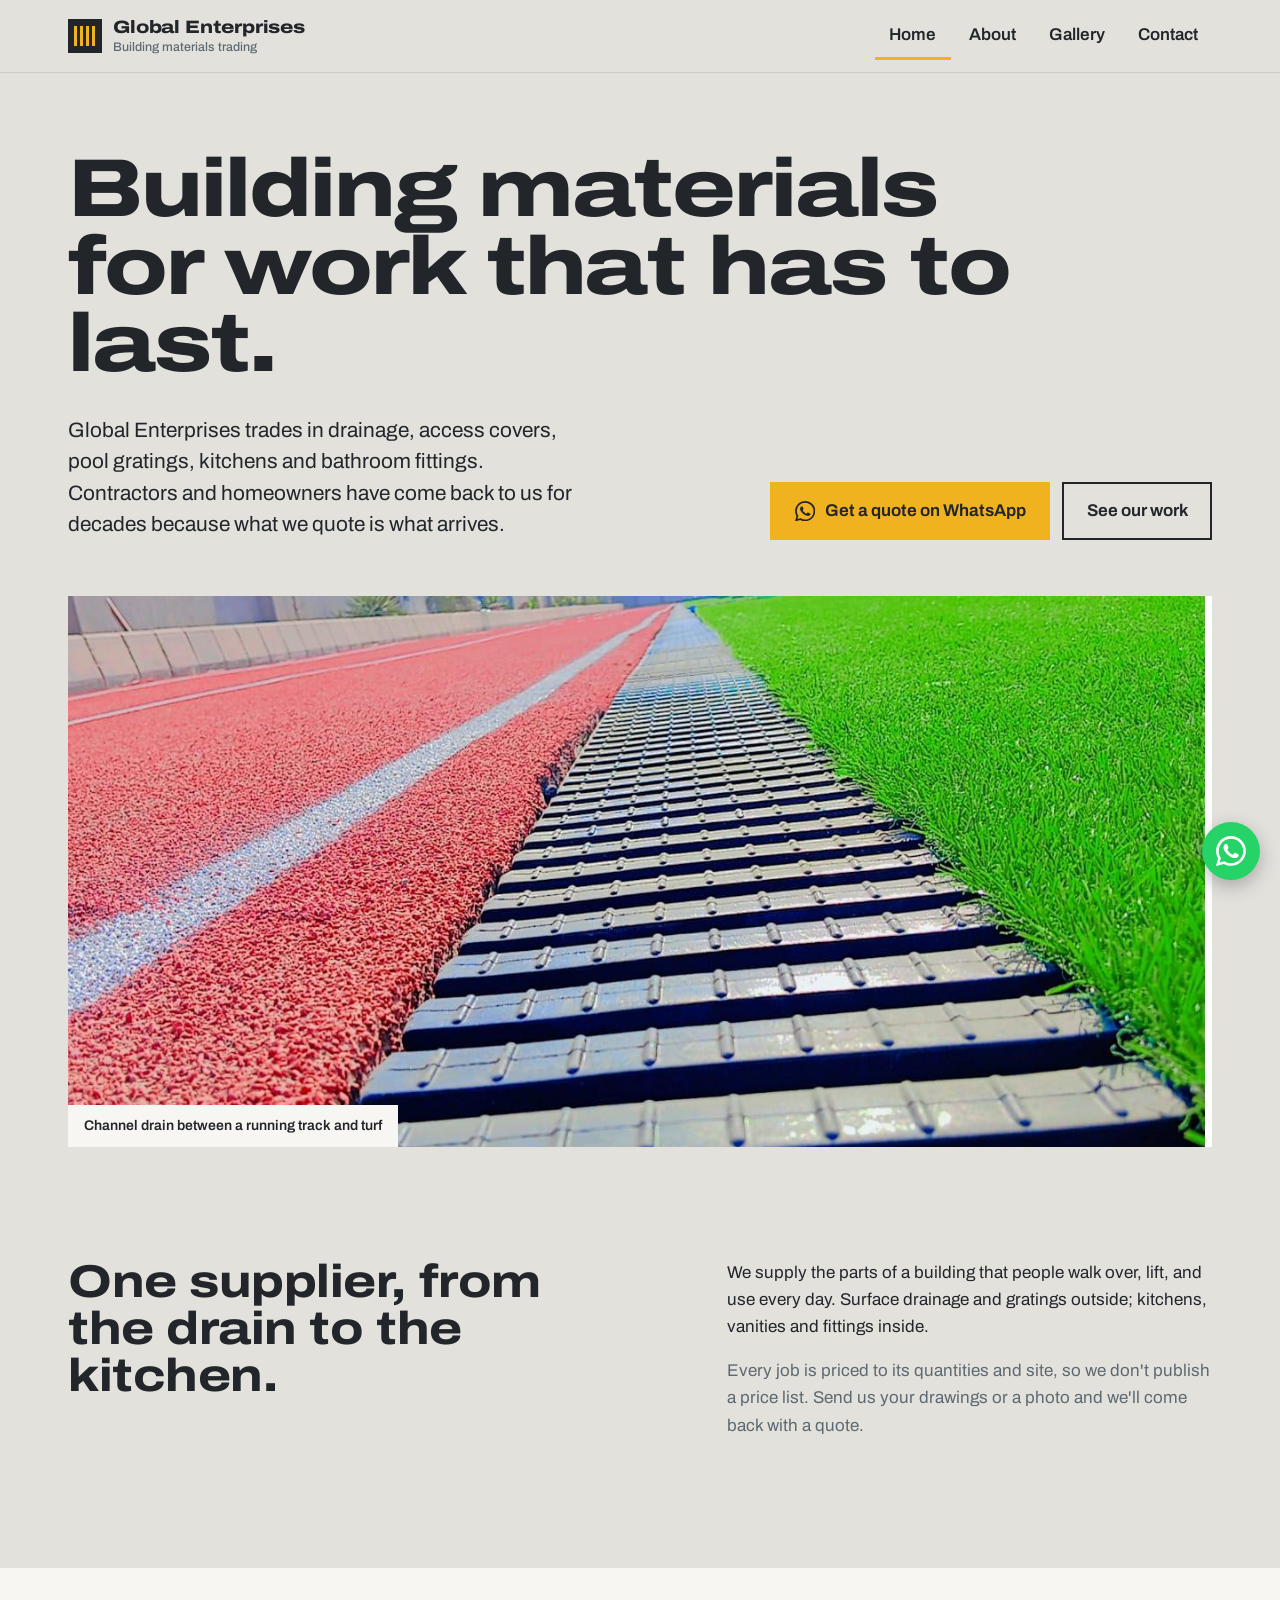
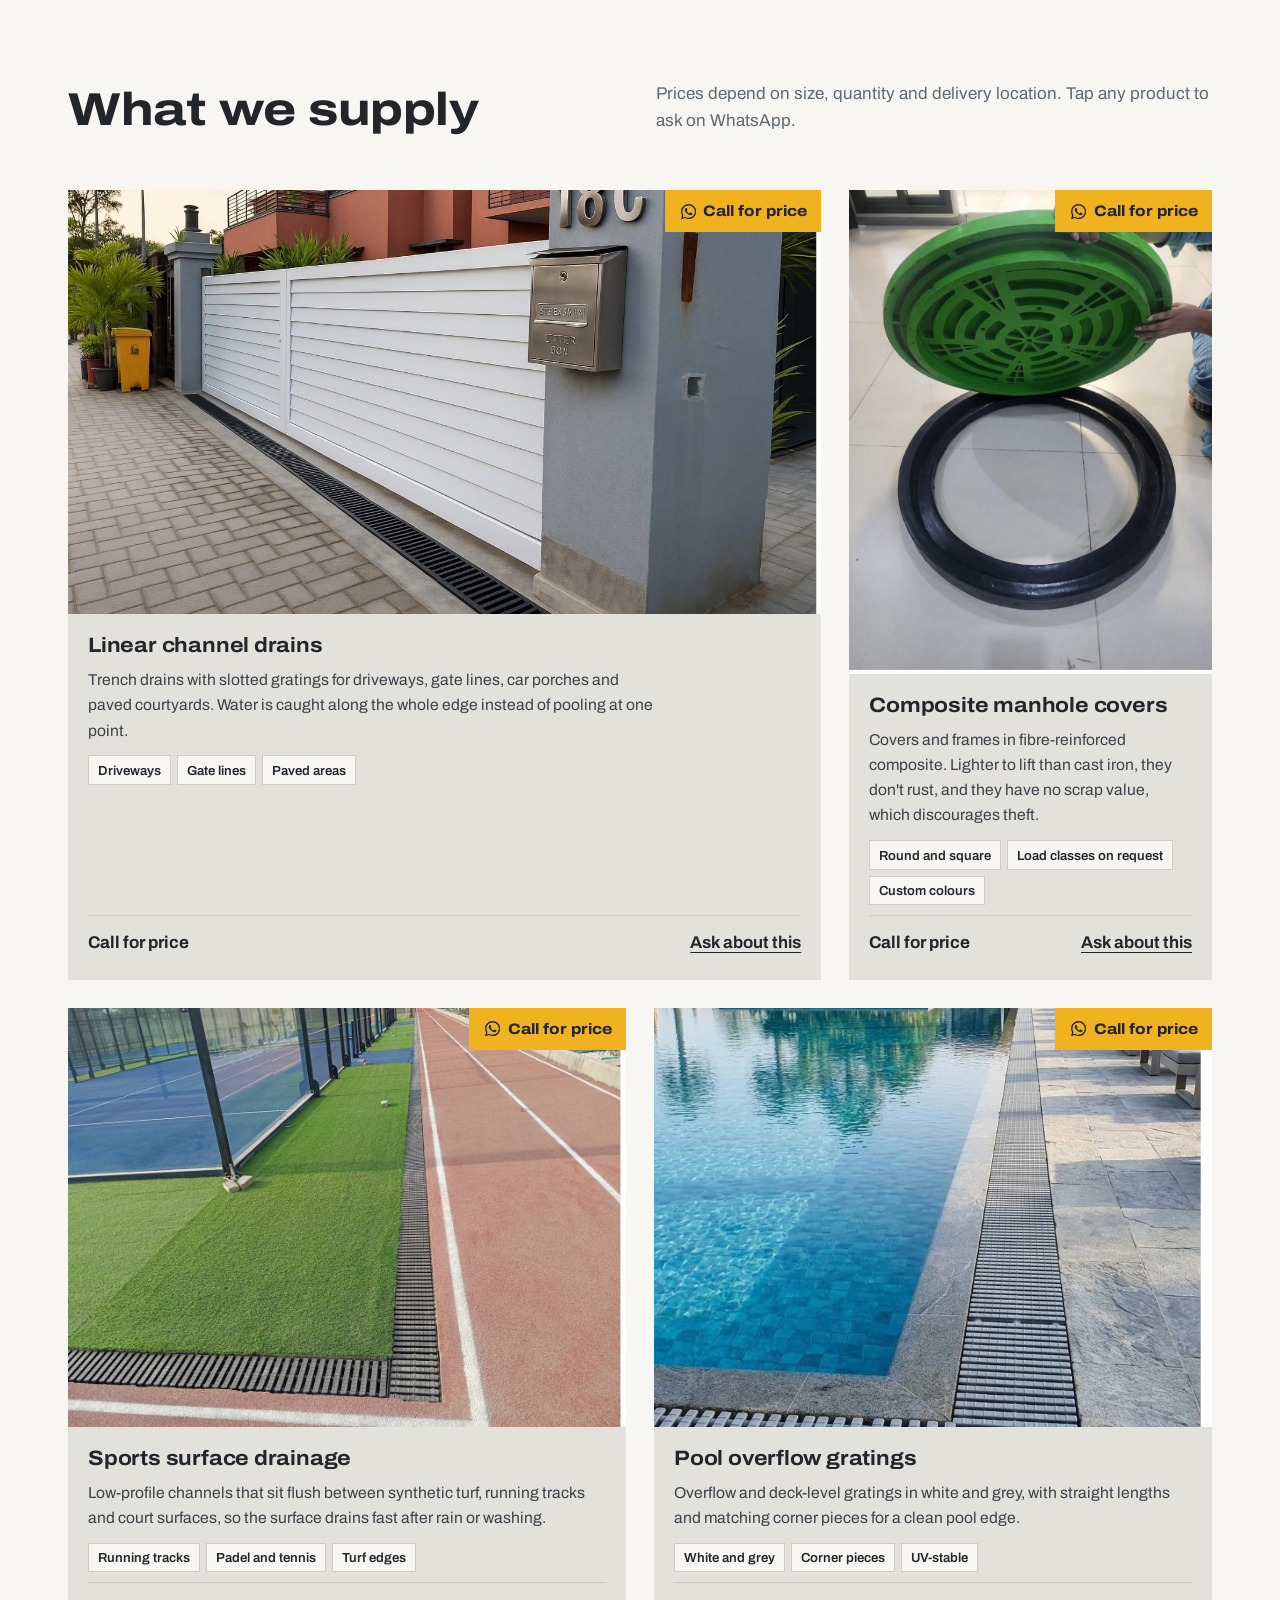
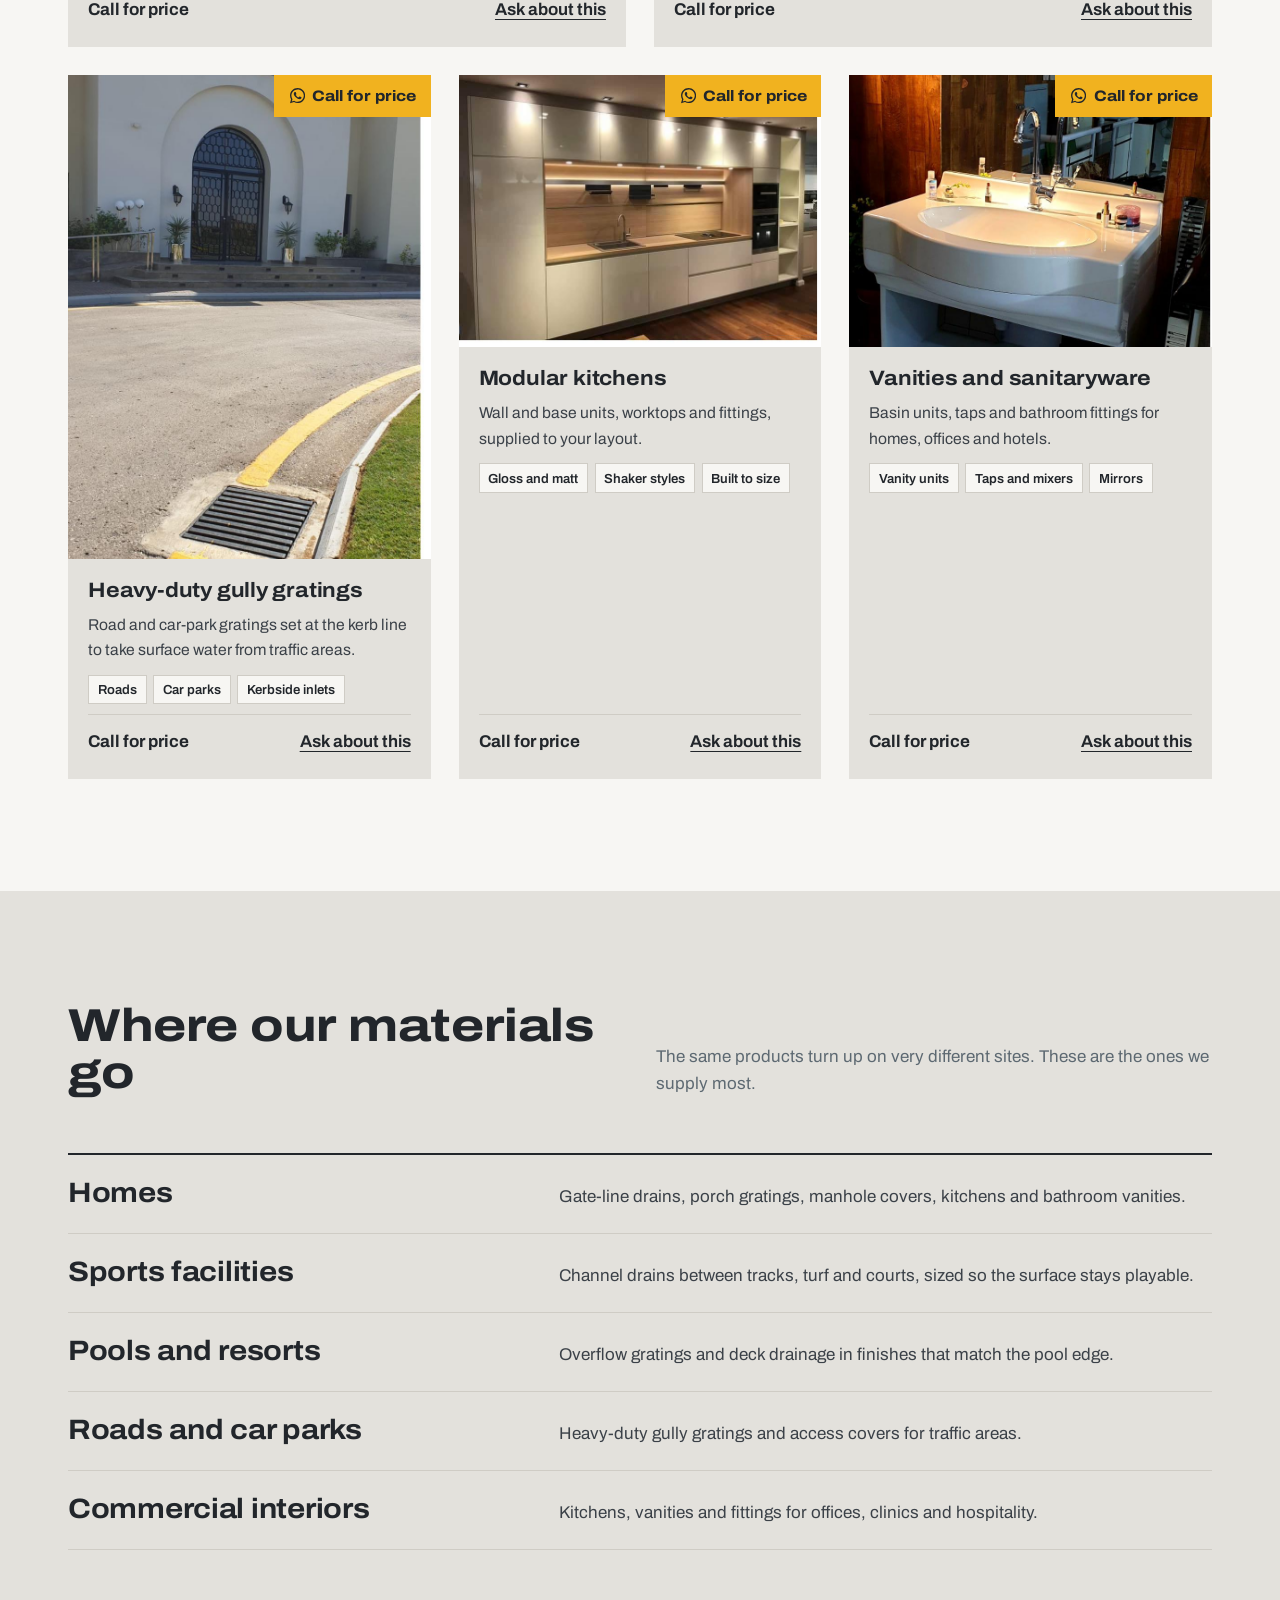
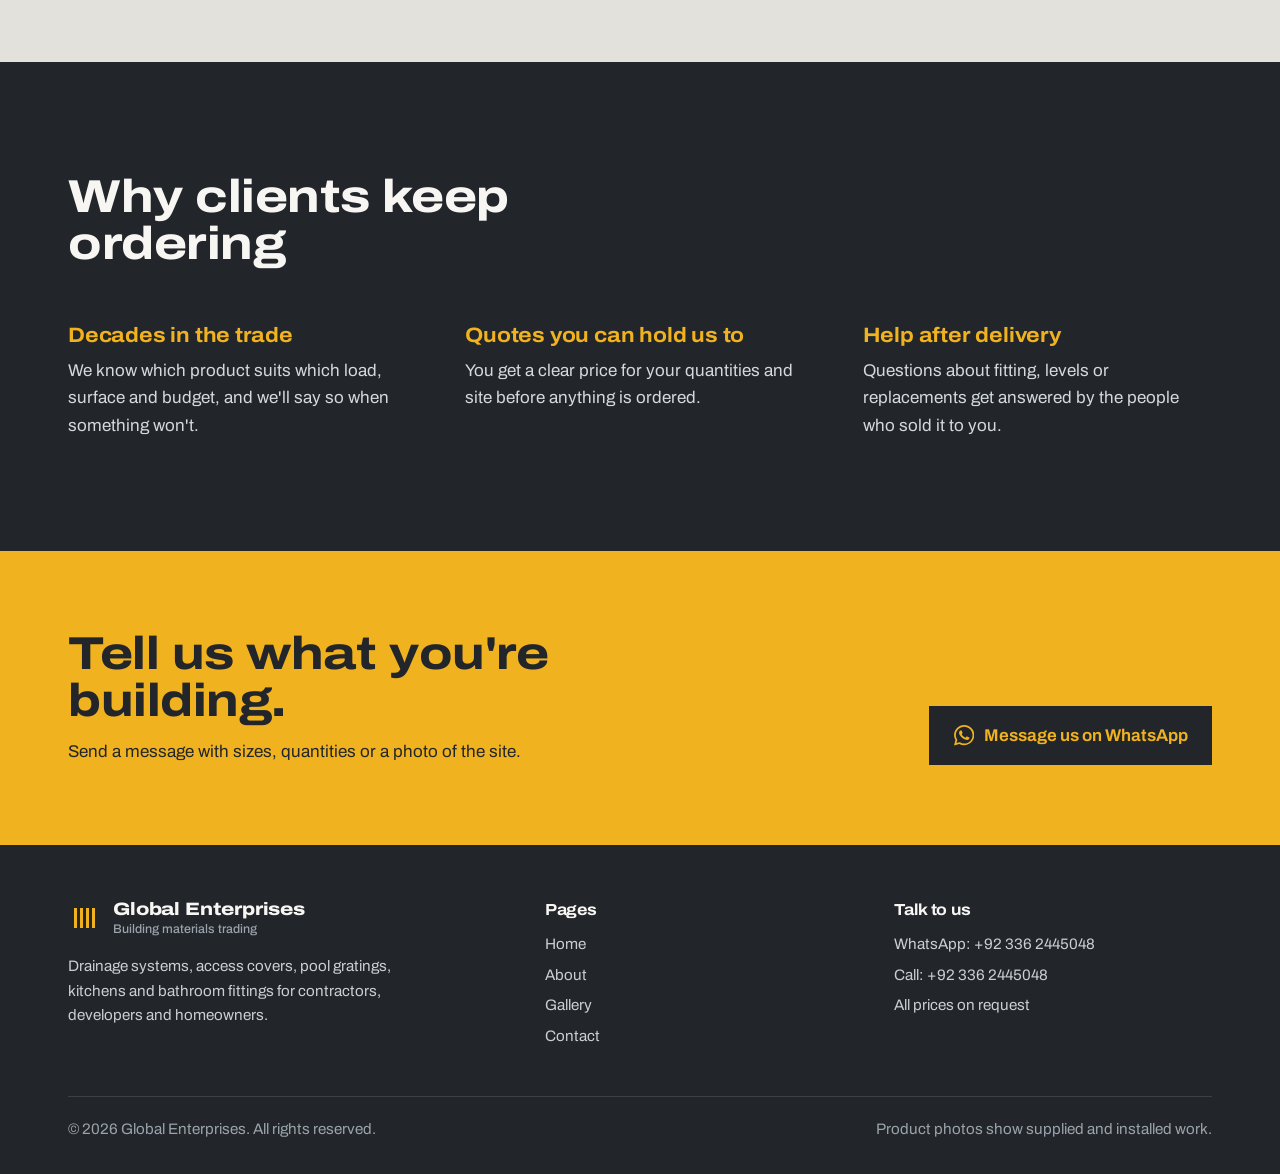
<file: index.html>
<!doctype html>
<html lang="en">
<head>
<meta charset="utf-8">
<meta name="viewport" content="width=device-width, initial-scale=1">
<title>Global Enterprises | Building materials trading</title>
<meta name="description" content="Global Enterprises supplies channel drains, manhole covers, pool gratings, kitchens and sanitaryware. Decades of trading experience. Call for price.">
<meta property="og:title" content="Global Enterprises | Building materials trading">
<meta property="og:description" content="Global Enterprises supplies channel drains, manhole covers, pool gratings, kitchens and sanitaryware. Decades of trading experience. Call for price.">
<meta property="og:image" content="assets/img/track-edge-channel-drain.jpg">
<meta name="theme-color" content="#22262b">
<link rel="icon" href="assets/favicon.svg" type="image/svg+xml">
<link rel="preconnect" href="https://fonts.googleapis.com">
<link rel="preconnect" href="https://fonts.gstatic.com" crossorigin>
<link href="https://fonts.googleapis.com/css2?family=Archivo:wdth,wght@62..125,400..800&display=swap" rel="stylesheet">
<link rel="stylesheet" href="assets/css/style.css">
</head>
<body>
<a class="skip" href="#main">Skip to content</a>
<header class="site-header">
  <div class="wrap">
    <a class="brand" href="index.html"><svg viewBox="0 0 34 34" aria-hidden="true"><rect width="34" height="34" fill="#22262b"/><rect x="6" y="7" width="3" height="20" fill="#f1b21f"/><rect x="12" y="7" width="3" height="20" fill="#f1b21f"/><rect x="18" y="7" width="3" height="20" fill="#f1b21f"/><rect x="24" y="7" width="3" height="20" fill="#f1b21f"/></svg><span>Global Enterprises<small>Building materials trading</small></span></a>
    <button class="nav-toggle" aria-expanded="false" aria-controls="site-nav" aria-label="Menu"><span></span></button>
    <nav class="nav" id="site-nav" aria-label="Main"><ul><li><a href="index.html" aria-current="page">Home</a></li><li><a href="about.html">About</a></li><li><a href="gallery.html">Gallery</a></li><li><a href="contact.html">Contact</a></li></ul></nav>
  </div>
</header>
<main id="main">

<section class="hero">
  <div class="wrap">
    <h1 class="display">Building materials for work that has to last.</h1>
    <div class="hero-row">
      <p class="lede">Global Enterprises trades in drainage, access covers, pool gratings, kitchens and bathroom fittings. Contractors and homeowners have come back to us for decades because what we quote is what arrives.</p>
      <div class="hero-actions">
        <a class="btn btn--signal" href="https://api.whatsapp.com/send?phone=923362445048&text=Hello%2C%20%0A%0AI%20would%20like%20to%20know%20more%20about%20your%20products.%20" target="_blank" rel="noopener"><svg viewBox="0 0 24 24" aria-hidden="true" fill="currentColor"><path d="M17.5 14.4c-.3-.1-1.8-.9-2-1-.3-.1-.5-.1-.7.1-.2.3-.8 1-.9 1.2-.2.2-.3.2-.6.1-.3-.1-1.3-.5-2.4-1.5-.9-.8-1.5-1.8-1.7-2.1-.2-.3 0-.5.1-.6l.4-.5c.2-.2.2-.3.3-.5.1-.2 0-.4 0-.5l-.9-2.2c-.2-.6-.5-.5-.7-.5h-.6c-.2 0-.5.1-.8.4-.3.3-1 1-1 2.5s1.1 2.9 1.2 3.1c.1.2 2.1 3.2 5.1 4.5.7.3 1.3.5 1.7.6.7.2 1.4.2 1.9.1.6-.1 1.8-.7 2-1.4.2-.7.2-1.3.2-1.4-.1-.2-.3-.3-.6-.4zM12 21.8c-1.8 0-3.5-.5-5-1.4l-.4-.2-3.7 1 1-3.6-.2-.4c-1-1.6-1.5-3.4-1.5-5.2 0-5.4 4.4-9.8 9.8-9.8 2.6 0 5.1 1 6.9 2.9 1.8 1.8 2.9 4.3 2.9 6.9 0 5.4-4.4 9.8-9.8 9.8zm8.4-18.2C18.2 1.3 15.2 0 12 0 5.5 0 .1 5.3.1 11.9c0 2.1.5 4.1 1.6 5.9L0 24l6.3-1.7c1.8 1 3.7 1.5 5.7 1.5 6.6 0 11.9-5.3 11.9-11.9 0-3.2-1.2-6.2-3.5-8.3z"/></svg>Get a quote on WhatsApp</a>
        <a class="btn" href="gallery.html">See our work</a>
      </div>
    </div>
    <figure class="hero-figure">
      <img src="assets/img/track-edge-channel-drain.jpg" alt="Black channel drain running between a red athletics track and green artificial turf" width="1288" height="756" fetchpriority="high">
      <div class="grate" aria-hidden="true"><i style="animation-delay:0.15s"></i><i style="animation-delay:0.19s"></i><i style="animation-delay:0.23s"></i><i style="animation-delay:0.27s"></i><i style="animation-delay:0.31s"></i><i style="animation-delay:0.35s"></i><i style="animation-delay:0.39s"></i><i style="animation-delay:0.43s"></i><i style="animation-delay:0.47s"></i><i style="animation-delay:0.51s"></i><i style="animation-delay:0.55s"></i><i style="animation-delay:0.59s"></i><i style="animation-delay:0.63s"></i><i style="animation-delay:0.67s"></i></div>
      <figcaption>Channel drain between a running track and turf</figcaption>
    </figure>
  </div>
</section>

<section class="section">
  <div class="wrap intro">
    <h2>One supplier, from the drain to the kitchen.</h2>
    <div>
      <p>We supply the parts of a building that people walk over, lift, and use every day. Surface drainage and gratings outside; kitchens, vanities and fittings inside.</p>
      <p class="muted">Every job is priced to its quantities and site, so we don't publish a price list. Send us your drawings or a photo and we'll come back with a quote.</p>
    </div>
  </div>
</section>

<section class="section section--paper" id="products">
  <div class="wrap">
    <div class="section-head">
      <h2>What we supply</h2>
      <p class="muted">Prices depend on size, quantity and delivery location. Tap any product to ask on WhatsApp.</p>
    </div>
    <div class="catalogue">
    <article class="product product--wide">
      <div class="product-media"><img src="assets/img/gate-driveway-channel-drain.jpg" alt="Linear channel drain with black grating along a driveway and sliding gate" width="1288" height="868" loading="lazy" decoding="async"><a class="price-plate" href="https://api.whatsapp.com/send?phone=923362445048&text=Hello%2C%20%0A%0AI%20would%20like%20to%20know%20more%20about%20your%20products.%20" target="_blank" rel="noopener"><svg viewBox="0 0 24 24" aria-hidden="true" fill="currentColor"><path d="M17.5 14.4c-.3-.1-1.8-.9-2-1-.3-.1-.5-.1-.7.1-.2.3-.8 1-.9 1.2-.2.2-.3.2-.6.1-.3-.1-1.3-.5-2.4-1.5-.9-.8-1.5-1.8-1.7-2.1-.2-.3 0-.5.1-.6l.4-.5c.2-.2.2-.3.3-.5.1-.2 0-.4 0-.5l-.9-2.2c-.2-.6-.5-.5-.7-.5h-.6c-.2 0-.5.1-.8.4-.3.3-1 1-1 2.5s1.1 2.9 1.2 3.1c.1.2 2.1 3.2 5.1 4.5.7.3 1.3.5 1.7.6.7.2 1.4.2 1.9.1.6-.1 1.8-.7 2-1.4.2-.7.2-1.3.2-1.4-.1-.2-.3-.3-.6-.4zM12 21.8c-1.8 0-3.5-.5-5-1.4l-.4-.2-3.7 1 1-3.6-.2-.4c-1-1.6-1.5-3.4-1.5-5.2 0-5.4 4.4-9.8 9.8-9.8 2.6 0 5.1 1 6.9 2.9 1.8 1.8 2.9 4.3 2.9 6.9 0 5.4-4.4 9.8-9.8 9.8zm8.4-18.2C18.2 1.3 15.2 0 12 0 5.5 0 .1 5.3.1 11.9c0 2.1.5 4.1 1.6 5.9L0 24l6.3-1.7c1.8 1 3.7 1.5 5.7 1.5 6.6 0 11.9-5.3 11.9-11.9 0-3.2-1.2-6.2-3.5-8.3z"/></svg>Call for price</a></div>
      <div class="product-body">
        <h3>Linear channel drains</h3>
        <p>Trench drains with slotted gratings for driveways, gate lines, car porches and paved courtyards. Water is caught along the whole edge instead of pooling at one point.</p>
        <ul><li>Driveways</li><li>Gate lines</li><li>Paved areas</li></ul>
        <div class="product-cta"><span>Call for price</span><a href="https://api.whatsapp.com/send?phone=923362445048&text=Hello%2C%20%0A%0AI%20would%20like%20to%20know%20more%20about%20your%20products.%20" target="_blank" rel="noopener">Ask about this</a></div>
      </div>
    </article>
    <article class="product product--tall">
      <div class="product-media"><img src="assets/img/composite-manhole-cover.jpg" alt="Green composite manhole cover lifted from its black frame" width="952" height="1288" loading="lazy" decoding="async"><a class="price-plate" href="https://api.whatsapp.com/send?phone=923362445048&text=Hello%2C%20%0A%0AI%20would%20like%20to%20know%20more%20about%20your%20products.%20" target="_blank" rel="noopener"><svg viewBox="0 0 24 24" aria-hidden="true" fill="currentColor"><path d="M17.5 14.4c-.3-.1-1.8-.9-2-1-.3-.1-.5-.1-.7.1-.2.3-.8 1-.9 1.2-.2.2-.3.2-.6.1-.3-.1-1.3-.5-2.4-1.5-.9-.8-1.5-1.8-1.7-2.1-.2-.3 0-.5.1-.6l.4-.5c.2-.2.2-.3.3-.5.1-.2 0-.4 0-.5l-.9-2.2c-.2-.6-.5-.5-.7-.5h-.6c-.2 0-.5.1-.8.4-.3.3-1 1-1 2.5s1.1 2.9 1.2 3.1c.1.2 2.1 3.2 5.1 4.5.7.3 1.3.5 1.7.6.7.2 1.4.2 1.9.1.6-.1 1.8-.7 2-1.4.2-.7.2-1.3.2-1.4-.1-.2-.3-.3-.6-.4zM12 21.8c-1.8 0-3.5-.5-5-1.4l-.4-.2-3.7 1 1-3.6-.2-.4c-1-1.6-1.5-3.4-1.5-5.2 0-5.4 4.4-9.8 9.8-9.8 2.6 0 5.1 1 6.9 2.9 1.8 1.8 2.9 4.3 2.9 6.9 0 5.4-4.4 9.8-9.8 9.8zm8.4-18.2C18.2 1.3 15.2 0 12 0 5.5 0 .1 5.3.1 11.9c0 2.1.5 4.1 1.6 5.9L0 24l6.3-1.7c1.8 1 3.7 1.5 5.7 1.5 6.6 0 11.9-5.3 11.9-11.9 0-3.2-1.2-6.2-3.5-8.3z"/></svg>Call for price</a></div>
      <div class="product-body">
        <h3>Composite manhole covers</h3>
        <p>Covers and frames in fibre-reinforced composite. Lighter to lift than cast iron, they don't rust, and they have no scrap value, which discourages theft.</p>
        <ul><li>Round and square</li><li>Load classes on request</li><li>Custom colours</li></ul>
        <div class="product-cta"><span>Call for price</span><a href="https://api.whatsapp.com/send?phone=923362445048&text=Hello%2C%20%0A%0AI%20would%20like%20to%20know%20more%20about%20your%20products.%20" target="_blank" rel="noopener">Ask about this</a></div>
      </div>
    </article>
    <article class="product product--half">
      <div class="product-media"><img src="assets/img/padel-court-channel-drain.jpg" alt="Plastic channel drain between artificial turf and a running track beside padel courts" width="1288" height="952" loading="lazy" decoding="async"><a class="price-plate" href="https://api.whatsapp.com/send?phone=923362445048&text=Hello%2C%20%0A%0AI%20would%20like%20to%20know%20more%20about%20your%20products.%20" target="_blank" rel="noopener"><svg viewBox="0 0 24 24" aria-hidden="true" fill="currentColor"><path d="M17.5 14.4c-.3-.1-1.8-.9-2-1-.3-.1-.5-.1-.7.1-.2.3-.8 1-.9 1.2-.2.2-.3.2-.6.1-.3-.1-1.3-.5-2.4-1.5-.9-.8-1.5-1.8-1.7-2.1-.2-.3 0-.5.1-.6l.4-.5c.2-.2.2-.3.3-.5.1-.2 0-.4 0-.5l-.9-2.2c-.2-.6-.5-.5-.7-.5h-.6c-.2 0-.5.1-.8.4-.3.3-1 1-1 2.5s1.1 2.9 1.2 3.1c.1.2 2.1 3.2 5.1 4.5.7.3 1.3.5 1.7.6.7.2 1.4.2 1.9.1.6-.1 1.8-.7 2-1.4.2-.7.2-1.3.2-1.4-.1-.2-.3-.3-.6-.4zM12 21.8c-1.8 0-3.5-.5-5-1.4l-.4-.2-3.7 1 1-3.6-.2-.4c-1-1.6-1.5-3.4-1.5-5.2 0-5.4 4.4-9.8 9.8-9.8 2.6 0 5.1 1 6.9 2.9 1.8 1.8 2.9 4.3 2.9 6.9 0 5.4-4.4 9.8-9.8 9.8zm8.4-18.2C18.2 1.3 15.2 0 12 0 5.5 0 .1 5.3.1 11.9c0 2.1.5 4.1 1.6 5.9L0 24l6.3-1.7c1.8 1 3.7 1.5 5.7 1.5 6.6 0 11.9-5.3 11.9-11.9 0-3.2-1.2-6.2-3.5-8.3z"/></svg>Call for price</a></div>
      <div class="product-body">
        <h3>Sports surface drainage</h3>
        <p>Low-profile channels that sit flush between synthetic turf, running tracks and court surfaces, so the surface drains fast after rain or washing.</p>
        <ul><li>Running tracks</li><li>Padel and tennis</li><li>Turf edges</li></ul>
        <div class="product-cta"><span>Call for price</span><a href="https://api.whatsapp.com/send?phone=923362445048&text=Hello%2C%20%0A%0AI%20would%20like%20to%20know%20more%20about%20your%20products.%20" target="_blank" rel="noopener">Ask about this</a></div>
      </div>
    </article>
    <article class="product product--half">
      <div class="product-media"><img src="assets/img/pool-overflow-grating-grey.jpg" alt="Grey overflow grating running along the edge of a resort swimming pool" width="784" height="1372" loading="lazy" decoding="async"><a class="price-plate" href="https://api.whatsapp.com/send?phone=923362445048&text=Hello%2C%20%0A%0AI%20would%20like%20to%20know%20more%20about%20your%20products.%20" target="_blank" rel="noopener"><svg viewBox="0 0 24 24" aria-hidden="true" fill="currentColor"><path d="M17.5 14.4c-.3-.1-1.8-.9-2-1-.3-.1-.5-.1-.7.1-.2.3-.8 1-.9 1.2-.2.2-.3.2-.6.1-.3-.1-1.3-.5-2.4-1.5-.9-.8-1.5-1.8-1.7-2.1-.2-.3 0-.5.1-.6l.4-.5c.2-.2.2-.3.3-.5.1-.2 0-.4 0-.5l-.9-2.2c-.2-.6-.5-.5-.7-.5h-.6c-.2 0-.5.1-.8.4-.3.3-1 1-1 2.5s1.1 2.9 1.2 3.1c.1.2 2.1 3.2 5.1 4.5.7.3 1.3.5 1.7.6.7.2 1.4.2 1.9.1.6-.1 1.8-.7 2-1.4.2-.7.2-1.3.2-1.4-.1-.2-.3-.3-.6-.4zM12 21.8c-1.8 0-3.5-.5-5-1.4l-.4-.2-3.7 1 1-3.6-.2-.4c-1-1.6-1.5-3.4-1.5-5.2 0-5.4 4.4-9.8 9.8-9.8 2.6 0 5.1 1 6.9 2.9 1.8 1.8 2.9 4.3 2.9 6.9 0 5.4-4.4 9.8-9.8 9.8zm8.4-18.2C18.2 1.3 15.2 0 12 0 5.5 0 .1 5.3.1 11.9c0 2.1.5 4.1 1.6 5.9L0 24l6.3-1.7c1.8 1 3.7 1.5 5.7 1.5 6.6 0 11.9-5.3 11.9-11.9 0-3.2-1.2-6.2-3.5-8.3z"/></svg>Call for price</a></div>
      <div class="product-body">
        <h3>Pool overflow gratings</h3>
        <p>Overflow and deck-level gratings in white and grey, with straight lengths and matching corner pieces for a clean pool edge.</p>
        <ul><li>White and grey</li><li>Corner pieces</li><li>UV-stable</li></ul>
        <div class="product-cta"><span>Call for price</span><a href="https://api.whatsapp.com/send?phone=923362445048&text=Hello%2C%20%0A%0AI%20would%20like%20to%20know%20more%20about%20your%20products.%20" target="_blank" rel="noopener">Ask about this</a></div>
      </div>
    </article>
    <article class="product product--tall">
      <div class="product-media"><img src="assets/img/heavy-duty-gully-grating.jpg" alt="Heavy-duty gully grating set into a road beside a kerb" width="784" height="1568" loading="lazy" decoding="async"><a class="price-plate" href="https://api.whatsapp.com/send?phone=923362445048&text=Hello%2C%20%0A%0AI%20would%20like%20to%20know%20more%20about%20your%20products.%20" target="_blank" rel="noopener"><svg viewBox="0 0 24 24" aria-hidden="true" fill="currentColor"><path d="M17.5 14.4c-.3-.1-1.8-.9-2-1-.3-.1-.5-.1-.7.1-.2.3-.8 1-.9 1.2-.2.2-.3.2-.6.1-.3-.1-1.3-.5-2.4-1.5-.9-.8-1.5-1.8-1.7-2.1-.2-.3 0-.5.1-.6l.4-.5c.2-.2.2-.3.3-.5.1-.2 0-.4 0-.5l-.9-2.2c-.2-.6-.5-.5-.7-.5h-.6c-.2 0-.5.1-.8.4-.3.3-1 1-1 2.5s1.1 2.9 1.2 3.1c.1.2 2.1 3.2 5.1 4.5.7.3 1.3.5 1.7.6.7.2 1.4.2 1.9.1.6-.1 1.8-.7 2-1.4.2-.7.2-1.3.2-1.4-.1-.2-.3-.3-.6-.4zM12 21.8c-1.8 0-3.5-.5-5-1.4l-.4-.2-3.7 1 1-3.6-.2-.4c-1-1.6-1.5-3.4-1.5-5.2 0-5.4 4.4-9.8 9.8-9.8 2.6 0 5.1 1 6.9 2.9 1.8 1.8 2.9 4.3 2.9 6.9 0 5.4-4.4 9.8-9.8 9.8zm8.4-18.2C18.2 1.3 15.2 0 12 0 5.5 0 .1 5.3.1 11.9c0 2.1.5 4.1 1.6 5.9L0 24l6.3-1.7c1.8 1 3.7 1.5 5.7 1.5 6.6 0 11.9-5.3 11.9-11.9 0-3.2-1.2-6.2-3.5-8.3z"/></svg>Call for price</a></div>
      <div class="product-body">
        <h3>Heavy-duty gully gratings</h3>
        <p>Road and car-park gratings set at the kerb line to take surface water from traffic areas.</p>
        <ul><li>Roads</li><li>Car parks</li><li>Kerbside inlets</li></ul>
        <div class="product-cta"><span>Call for price</span><a href="https://api.whatsapp.com/send?phone=923362445048&text=Hello%2C%20%0A%0AI%20would%20like%20to%20know%20more%20about%20your%20products.%20" target="_blank" rel="noopener">Ask about this</a></div>
      </div>
    </article>
    <article class="product">
      <div class="product-media"><img src="assets/img/kitchen-wall-oak.jpg" alt="Full-wall modular kitchen with gloss cabinets and oak backsplash" width="728" height="560" loading="lazy" decoding="async"><a class="price-plate" href="https://api.whatsapp.com/send?phone=923362445048&text=Hello%2C%20%0A%0AI%20would%20like%20to%20know%20more%20about%20your%20products.%20" target="_blank" rel="noopener"><svg viewBox="0 0 24 24" aria-hidden="true" fill="currentColor"><path d="M17.5 14.4c-.3-.1-1.8-.9-2-1-.3-.1-.5-.1-.7.1-.2.3-.8 1-.9 1.2-.2.2-.3.2-.6.1-.3-.1-1.3-.5-2.4-1.5-.9-.8-1.5-1.8-1.7-2.1-.2-.3 0-.5.1-.6l.4-.5c.2-.2.2-.3.3-.5.1-.2 0-.4 0-.5l-.9-2.2c-.2-.6-.5-.5-.7-.5h-.6c-.2 0-.5.1-.8.4-.3.3-1 1-1 2.5s1.1 2.9 1.2 3.1c.1.2 2.1 3.2 5.1 4.5.7.3 1.3.5 1.7.6.7.2 1.4.2 1.9.1.6-.1 1.8-.7 2-1.4.2-.7.2-1.3.2-1.4-.1-.2-.3-.3-.6-.4zM12 21.8c-1.8 0-3.5-.5-5-1.4l-.4-.2-3.7 1 1-3.6-.2-.4c-1-1.6-1.5-3.4-1.5-5.2 0-5.4 4.4-9.8 9.8-9.8 2.6 0 5.1 1 6.9 2.9 1.8 1.8 2.9 4.3 2.9 6.9 0 5.4-4.4 9.8-9.8 9.8zm8.4-18.2C18.2 1.3 15.2 0 12 0 5.5 0 .1 5.3.1 11.9c0 2.1.5 4.1 1.6 5.9L0 24l6.3-1.7c1.8 1 3.7 1.5 5.7 1.5 6.6 0 11.9-5.3 11.9-11.9 0-3.2-1.2-6.2-3.5-8.3z"/></svg>Call for price</a></div>
      <div class="product-body">
        <h3>Modular kitchens</h3>
        <p>Wall and base units, worktops and fittings, supplied to your layout.</p>
        <ul><li>Gloss and matt</li><li>Shaker styles</li><li>Built to size</li></ul>
        <div class="product-cta"><span>Call for price</span><a href="https://api.whatsapp.com/send?phone=923362445048&text=Hello%2C%20%0A%0AI%20would%20like%20to%20know%20more%20about%20your%20products.%20" target="_blank" rel="noopener">Ask about this</a></div>
      </div>
    </article>
    <article class="product">
      <div class="product-media"><img src="assets/img/vanity-basin-unit.jpg" alt="White vanity basin unit with chrome taps and wall mirror" width="812" height="1288" loading="lazy" decoding="async"><a class="price-plate" href="https://api.whatsapp.com/send?phone=923362445048&text=Hello%2C%20%0A%0AI%20would%20like%20to%20know%20more%20about%20your%20products.%20" target="_blank" rel="noopener"><svg viewBox="0 0 24 24" aria-hidden="true" fill="currentColor"><path d="M17.5 14.4c-.3-.1-1.8-.9-2-1-.3-.1-.5-.1-.7.1-.2.3-.8 1-.9 1.2-.2.2-.3.2-.6.1-.3-.1-1.3-.5-2.4-1.5-.9-.8-1.5-1.8-1.7-2.1-.2-.3 0-.5.1-.6l.4-.5c.2-.2.2-.3.3-.5.1-.2 0-.4 0-.5l-.9-2.2c-.2-.6-.5-.5-.7-.5h-.6c-.2 0-.5.1-.8.4-.3.3-1 1-1 2.5s1.1 2.9 1.2 3.1c.1.2 2.1 3.2 5.1 4.5.7.3 1.3.5 1.7.6.7.2 1.4.2 1.9.1.6-.1 1.8-.7 2-1.4.2-.7.2-1.3.2-1.4-.1-.2-.3-.3-.6-.4zM12 21.8c-1.8 0-3.5-.5-5-1.4l-.4-.2-3.7 1 1-3.6-.2-.4c-1-1.6-1.5-3.4-1.5-5.2 0-5.4 4.4-9.8 9.8-9.8 2.6 0 5.1 1 6.9 2.9 1.8 1.8 2.9 4.3 2.9 6.9 0 5.4-4.4 9.8-9.8 9.8zm8.4-18.2C18.2 1.3 15.2 0 12 0 5.5 0 .1 5.3.1 11.9c0 2.1.5 4.1 1.6 5.9L0 24l6.3-1.7c1.8 1 3.7 1.5 5.7 1.5 6.6 0 11.9-5.3 11.9-11.9 0-3.2-1.2-6.2-3.5-8.3z"/></svg>Call for price</a></div>
      <div class="product-body">
        <h3>Vanities and sanitaryware</h3>
        <p>Basin units, taps and bathroom fittings for homes, offices and hotels.</p>
        <ul><li>Vanity units</li><li>Taps and mixers</li><li>Mirrors</li></ul>
        <div class="product-cta"><span>Call for price</span><a href="https://api.whatsapp.com/send?phone=923362445048&text=Hello%2C%20%0A%0AI%20would%20like%20to%20know%20more%20about%20your%20products.%20" target="_blank" rel="noopener">Ask about this</a></div>
      </div>
    </article>
    </div>
  </div>
</section>

<section class="section">
  <div class="wrap">
    <div class="section-head">
      <h2>Where our materials go</h2>
      <p class="muted">The same products turn up on very different sites. These are the ones we supply most.</p>
    </div>
    <ul class="sectors">
      <li><h3>Homes</h3><p>Gate-line drains, porch gratings, manhole covers, kitchens and bathroom vanities.</p></li>
      <li><h3>Sports facilities</h3><p>Channel drains between tracks, turf and courts, sized so the surface stays playable.</p></li>
      <li><h3>Pools and resorts</h3><p>Overflow gratings and deck drainage in finishes that match the pool edge.</p></li>
      <li><h3>Roads and car parks</h3><p>Heavy-duty gully gratings and access covers for traffic areas.</p></li>
      <li><h3>Commercial interiors</h3><p>Kitchens, vanities and fittings for offices, clinics and hospitality.</p></li>
    </ul>
  </div>
</section>

<section class="section section--dark">
  <div class="wrap">
    <div class="section-head"><h2>Why clients keep ordering</h2></div>
    <div class="reasons">
      <div><h3>Decades in the trade</h3><p>We know which product suits which load, surface and budget, and we'll say so when something won't.</p></div>
      <div><h3>Quotes you can hold us to</h3><p>You get a clear price for your quantities and site before anything is ordered.</p></div>
      <div><h3>Help after delivery</h3><p>Questions about fitting, levels or replacements get answered by the people who sold it to you.</p></div>
    </div>
  </div>
</section>

<section class="cta-band">
  <div class="wrap">
    <div><h2>Tell us what you're building.</h2><p>Send a message with sizes, quantities or a photo of the site.</p></div>
    <a class="btn" href="https://api.whatsapp.com/send?phone=923362445048&text=Hello%2C%20%0A%0AI%20would%20like%20to%20know%20more%20about%20your%20products.%20" target="_blank" rel="noopener"><svg viewBox="0 0 24 24" aria-hidden="true" fill="currentColor"><path d="M17.5 14.4c-.3-.1-1.8-.9-2-1-.3-.1-.5-.1-.7.1-.2.3-.8 1-.9 1.2-.2.2-.3.2-.6.1-.3-.1-1.3-.5-2.4-1.5-.9-.8-1.5-1.8-1.7-2.1-.2-.3 0-.5.1-.6l.4-.5c.2-.2.2-.3.3-.5.1-.2 0-.4 0-.5l-.9-2.2c-.2-.6-.5-.5-.7-.5h-.6c-.2 0-.5.1-.8.4-.3.3-1 1-1 2.5s1.1 2.9 1.2 3.1c.1.2 2.1 3.2 5.1 4.5.7.3 1.3.5 1.7.6.7.2 1.4.2 1.9.1.6-.1 1.8-.7 2-1.4.2-.7.2-1.3.2-1.4-.1-.2-.3-.3-.6-.4zM12 21.8c-1.8 0-3.5-.5-5-1.4l-.4-.2-3.7 1 1-3.6-.2-.4c-1-1.6-1.5-3.4-1.5-5.2 0-5.4 4.4-9.8 9.8-9.8 2.6 0 5.1 1 6.9 2.9 1.8 1.8 2.9 4.3 2.9 6.9 0 5.4-4.4 9.8-9.8 9.8zm8.4-18.2C18.2 1.3 15.2 0 12 0 5.5 0 .1 5.3.1 11.9c0 2.1.5 4.1 1.6 5.9L0 24l6.3-1.7c1.8 1 3.7 1.5 5.7 1.5 6.6 0 11.9-5.3 11.9-11.9 0-3.2-1.2-6.2-3.5-8.3z"/></svg>Message us on WhatsApp</a>
  </div>
</section>

</main>
<footer class="site-footer">
  <div class="wrap">
    <div class="footer-grid">
      <div>
        <a class="brand" href="index.html"><svg viewBox="0 0 34 34" aria-hidden="true"><rect width="34" height="34" fill="#22262b"/><rect x="6" y="7" width="3" height="20" fill="#f1b21f"/><rect x="12" y="7" width="3" height="20" fill="#f1b21f"/><rect x="18" y="7" width="3" height="20" fill="#f1b21f"/><rect x="24" y="7" width="3" height="20" fill="#f1b21f"/></svg><span>Global Enterprises<small>Building materials trading</small></span></a>
        <p style="margin-top:1.2rem;max-width:38ch">Drainage systems, access covers, pool gratings, kitchens and bathroom fittings for contractors, developers and homeowners.</p>
      </div>
      <div>
        <h3>Pages</h3>
        <ul><li><a href="index.html">Home</a></li><li><a href="about.html">About</a></li><li><a href="gallery.html">Gallery</a></li><li><a href="contact.html">Contact</a></li></ul>
      </div>
      <div>
        <h3>Talk to us</h3>
        <ul><li><a href="https://api.whatsapp.com/send?phone=923362445048&text=Hello%2C%20%0A%0AI%20would%20like%20to%20know%20more%20about%20your%20products.%20" target="_blank" rel="noopener">WhatsApp: +92 336 2445048</a></li><li><a href="tel:+923362445048">Call: +92 336 2445048</a></li><li>All prices on request</li></ul>
      </div>
    </div>
    <div class="footer-base"><span>&copy; <span id="year">2026</span> Global Enterprises. All rights reserved.</span><span>Product photos show supplied and installed work.</span></div>
  </div>
</footer>
<a class="wa-float" href="https://api.whatsapp.com/send?phone=923362445048&text=Hello%2C%20%0A%0AI%20would%20like%20to%20know%20more%20about%20your%20products.%20" target="_blank" rel="noopener" aria-label="Message us on WhatsApp"><svg viewBox="0 0 24 24" aria-hidden="true" fill="currentColor"><path d="M17.5 14.4c-.3-.1-1.8-.9-2-1-.3-.1-.5-.1-.7.1-.2.3-.8 1-.9 1.2-.2.2-.3.2-.6.1-.3-.1-1.3-.5-2.4-1.5-.9-.8-1.5-1.8-1.7-2.1-.2-.3 0-.5.1-.6l.4-.5c.2-.2.2-.3.3-.5.1-.2 0-.4 0-.5l-.9-2.2c-.2-.6-.5-.5-.7-.5h-.6c-.2 0-.5.1-.8.4-.3.3-1 1-1 2.5s1.1 2.9 1.2 3.1c.1.2 2.1 3.2 5.1 4.5.7.3 1.3.5 1.7.6.7.2 1.4.2 1.9.1.6-.1 1.8-.7 2-1.4.2-.7.2-1.3.2-1.4-.1-.2-.3-.3-.6-.4zM12 21.8c-1.8 0-3.5-.5-5-1.4l-.4-.2-3.7 1 1-3.6-.2-.4c-1-1.6-1.5-3.4-1.5-5.2 0-5.4 4.4-9.8 9.8-9.8 2.6 0 5.1 1 6.9 2.9 1.8 1.8 2.9 4.3 2.9 6.9 0 5.4-4.4 9.8-9.8 9.8zm8.4-18.2C18.2 1.3 15.2 0 12 0 5.5 0 .1 5.3.1 11.9c0 2.1.5 4.1 1.6 5.9L0 24l6.3-1.7c1.8 1 3.7 1.5 5.7 1.5 6.6 0 11.9-5.3 11.9-11.9 0-3.2-1.2-6.2-3.5-8.3z"/></svg></a>
<script src="assets/js/main.js" defer></script>
</body>
</html>
</file>
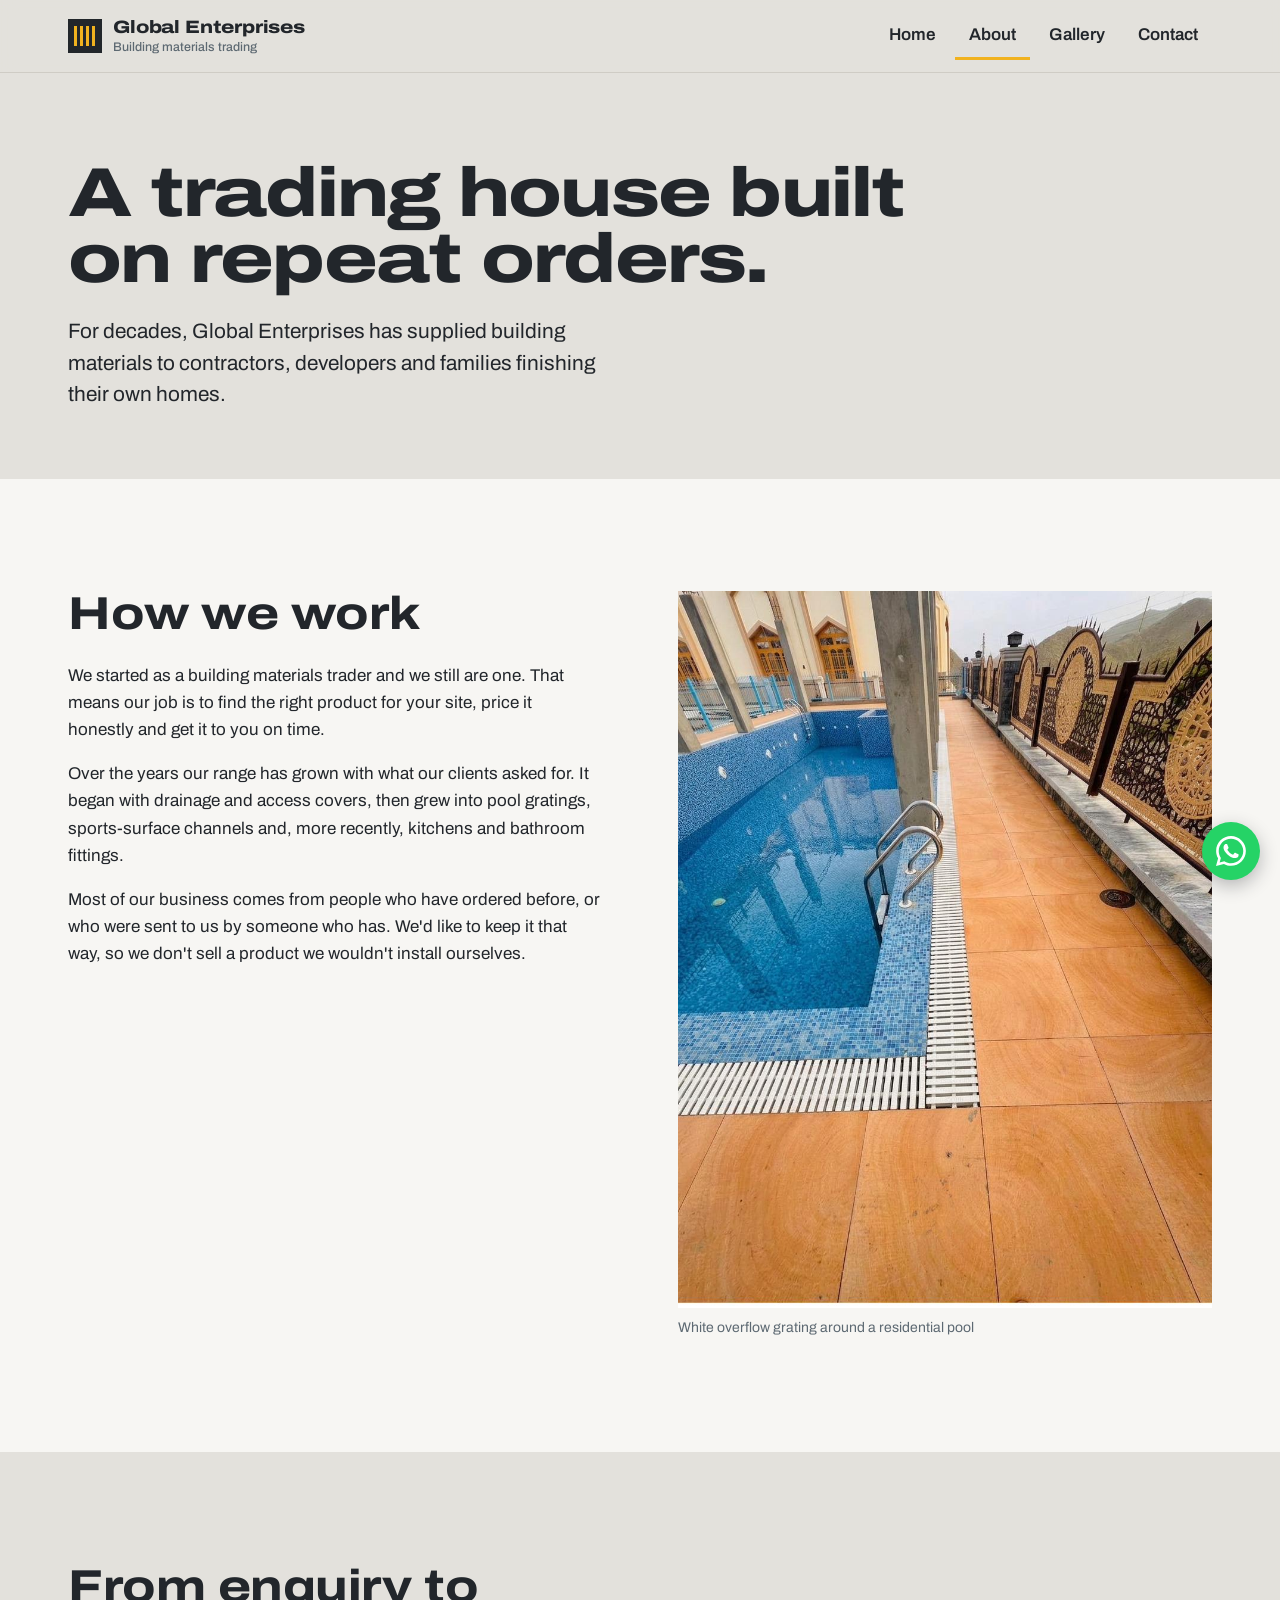
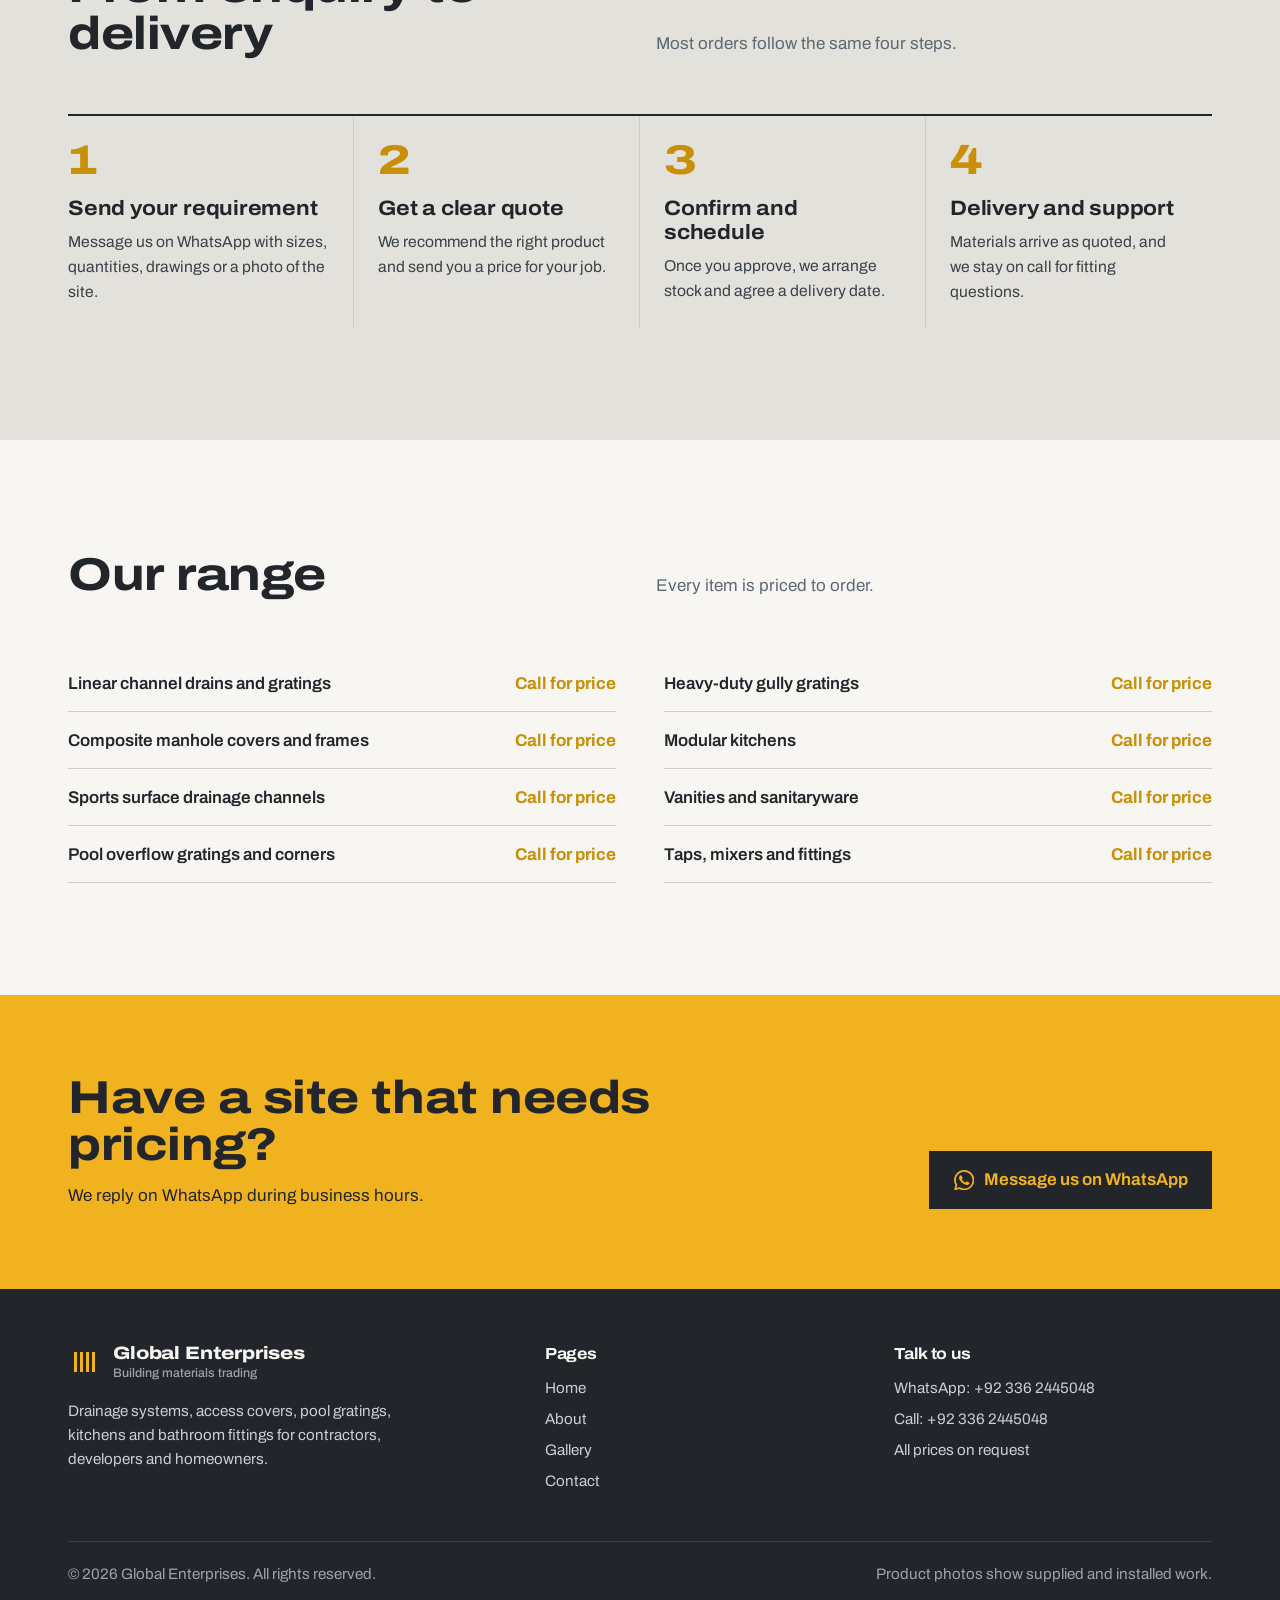
<file: about.html>
<!doctype html>
<html lang="en">
<head>
<meta charset="utf-8">
<meta name="viewport" content="width=device-width, initial-scale=1">
<title>About | Global Enterprises</title>
<meta name="description" content="Decades of building materials trading. How Global Enterprises works and what we supply.">
<meta property="og:title" content="About | Global Enterprises">
<meta property="og:description" content="Decades of building materials trading. How Global Enterprises works and what we supply.">
<meta property="og:image" content="assets/img/track-edge-channel-drain.jpg">
<meta name="theme-color" content="#22262b">
<link rel="icon" href="assets/favicon.svg" type="image/svg+xml">
<link rel="preconnect" href="https://fonts.googleapis.com">
<link rel="preconnect" href="https://fonts.gstatic.com" crossorigin>
<link href="https://fonts.googleapis.com/css2?family=Archivo:wdth,wght@62..125,400..800&display=swap" rel="stylesheet">
<link rel="stylesheet" href="assets/css/style.css">
</head>
<body>
<a class="skip" href="#main">Skip to content</a>
<header class="site-header">
  <div class="wrap">
    <a class="brand" href="index.html"><svg viewBox="0 0 34 34" aria-hidden="true"><rect width="34" height="34" fill="#22262b"/><rect x="6" y="7" width="3" height="20" fill="#f1b21f"/><rect x="12" y="7" width="3" height="20" fill="#f1b21f"/><rect x="18" y="7" width="3" height="20" fill="#f1b21f"/><rect x="24" y="7" width="3" height="20" fill="#f1b21f"/></svg><span>Global Enterprises<small>Building materials trading</small></span></a>
    <button class="nav-toggle" aria-expanded="false" aria-controls="site-nav" aria-label="Menu"><span></span></button>
    <nav class="nav" id="site-nav" aria-label="Main"><ul><li><a href="index.html">Home</a></li><li><a href="about.html" aria-current="page">About</a></li><li><a href="gallery.html">Gallery</a></li><li><a href="contact.html">Contact</a></li></ul></nav>
  </div>
</header>
<main id="main">

<section class="page-head">
  <div class="wrap">
    <h1 class="display">A trading house built on repeat orders.</h1>
    <p class="lede">For decades, Global Enterprises has supplied building materials to contractors, developers and families finishing their own homes.</p>
  </div>
</section>

<section class="section section--paper">
  <div class="wrap story">
    <div>
      <h2 style="margin-bottom:1.5rem">How we work</h2>
      <p>We started as a building materials trader and we still are one. That means our job is to find the right product for your site, price it honestly and get it to you on time.</p>
      <p>Over the years our range has grown with what our clients asked for. It began with drainage and access covers, then grew into pool gratings, sports-surface channels and, more recently, kitchens and bathroom fittings.</p>
      <p>Most of our business comes from people who have ordered before, or who were sent to us by someone who has. We'd like to keep it that way, so we don't sell a product we wouldn't install ourselves.</p>
    </div>
    <figure>
      <img src="assets/img/pool-overflow-grating-white.jpg" alt="White overflow grating around a mosaic-tiled swimming pool with sandstone paving" width="896" height="1204" loading="lazy" decoding="async">
      <figcaption>White overflow grating around a residential pool</figcaption>
    </figure>
  </div>
</section>

<section class="section">
  <div class="wrap">
    <div class="section-head"><h2>From enquiry to delivery</h2><p class="muted">Most orders follow the same four steps.</p></div>
    <ol class="steps">
      <li><h3>Send your requirement</h3><p>Message us on WhatsApp with sizes, quantities, drawings or a photo of the site.</p></li>
      <li><h3>Get a clear quote</h3><p>We recommend the right product and send you a price for your job.</p></li>
      <li><h3>Confirm and schedule</h3><p>Once you approve, we arrange stock and agree a delivery date.</p></li>
      <li><h3>Delivery and support</h3><p>Materials arrive as quoted, and we stay on call for fitting questions.</p></li>
    </ol>
  </div>
</section>

<section class="section section--paper">
  <div class="wrap">
    <div class="section-head"><h2>Our range</h2><p class="muted">Every item is priced to order.</p></div>
    <ul class="range">
      <li>Linear channel drains and gratings <span>Call for price</span></li>
      <li>Composite manhole covers and frames <span>Call for price</span></li>
      <li>Sports surface drainage channels <span>Call for price</span></li>
      <li>Pool overflow gratings and corners <span>Call for price</span></li>
      <li>Heavy-duty gully gratings <span>Call for price</span></li>
      <li>Modular kitchens <span>Call for price</span></li>
      <li>Vanities and sanitaryware <span>Call for price</span></li>
      <li>Taps, mixers and fittings <span>Call for price</span></li>
    </ul>
  </div>
</section>

<section class="cta-band">
  <div class="wrap">
    <div><h2>Have a site that needs pricing?</h2><p>We reply on WhatsApp during business hours.</p></div>
    <a class="btn" href="https://api.whatsapp.com/send?phone=923362445048&text=Hello%2C%20%0A%0AI%20would%20like%20to%20know%20more%20about%20your%20products.%20" target="_blank" rel="noopener"><svg viewBox="0 0 24 24" aria-hidden="true" fill="currentColor"><path d="M17.5 14.4c-.3-.1-1.8-.9-2-1-.3-.1-.5-.1-.7.1-.2.3-.8 1-.9 1.2-.2.2-.3.2-.6.1-.3-.1-1.3-.5-2.4-1.5-.9-.8-1.5-1.8-1.7-2.1-.2-.3 0-.5.1-.6l.4-.5c.2-.2.2-.3.3-.5.1-.2 0-.4 0-.5l-.9-2.2c-.2-.6-.5-.5-.7-.5h-.6c-.2 0-.5.1-.8.4-.3.3-1 1-1 2.5s1.1 2.9 1.2 3.1c.1.2 2.1 3.2 5.1 4.5.7.3 1.3.5 1.7.6.7.2 1.4.2 1.9.1.6-.1 1.8-.7 2-1.4.2-.7.2-1.3.2-1.4-.1-.2-.3-.3-.6-.4zM12 21.8c-1.8 0-3.5-.5-5-1.4l-.4-.2-3.7 1 1-3.6-.2-.4c-1-1.6-1.5-3.4-1.5-5.2 0-5.4 4.4-9.8 9.8-9.8 2.6 0 5.1 1 6.9 2.9 1.8 1.8 2.9 4.3 2.9 6.9 0 5.4-4.4 9.8-9.8 9.8zm8.4-18.2C18.2 1.3 15.2 0 12 0 5.5 0 .1 5.3.1 11.9c0 2.1.5 4.1 1.6 5.9L0 24l6.3-1.7c1.8 1 3.7 1.5 5.7 1.5 6.6 0 11.9-5.3 11.9-11.9 0-3.2-1.2-6.2-3.5-8.3z"/></svg>Message us on WhatsApp</a>
  </div>
</section>

</main>
<footer class="site-footer">
  <div class="wrap">
    <div class="footer-grid">
      <div>
        <a class="brand" href="index.html"><svg viewBox="0 0 34 34" aria-hidden="true"><rect width="34" height="34" fill="#22262b"/><rect x="6" y="7" width="3" height="20" fill="#f1b21f"/><rect x="12" y="7" width="3" height="20" fill="#f1b21f"/><rect x="18" y="7" width="3" height="20" fill="#f1b21f"/><rect x="24" y="7" width="3" height="20" fill="#f1b21f"/></svg><span>Global Enterprises<small>Building materials trading</small></span></a>
        <p style="margin-top:1.2rem;max-width:38ch">Drainage systems, access covers, pool gratings, kitchens and bathroom fittings for contractors, developers and homeowners.</p>
      </div>
      <div>
        <h3>Pages</h3>
        <ul><li><a href="index.html">Home</a></li><li><a href="about.html">About</a></li><li><a href="gallery.html">Gallery</a></li><li><a href="contact.html">Contact</a></li></ul>
      </div>
      <div>
        <h3>Talk to us</h3>
        <ul><li><a href="https://api.whatsapp.com/send?phone=923362445048&text=Hello%2C%20%0A%0AI%20would%20like%20to%20know%20more%20about%20your%20products.%20" target="_blank" rel="noopener">WhatsApp: +92 336 2445048</a></li><li><a href="tel:+923362445048">Call: +92 336 2445048</a></li><li>All prices on request</li></ul>
      </div>
    </div>
    <div class="footer-base"><span>&copy; <span id="year">2026</span> Global Enterprises. All rights reserved.</span><span>Product photos show supplied and installed work.</span></div>
  </div>
</footer>
<a class="wa-float" href="https://api.whatsapp.com/send?phone=923362445048&text=Hello%2C%20%0A%0AI%20would%20like%20to%20know%20more%20about%20your%20products.%20" target="_blank" rel="noopener" aria-label="Message us on WhatsApp"><svg viewBox="0 0 24 24" aria-hidden="true" fill="currentColor"><path d="M17.5 14.4c-.3-.1-1.8-.9-2-1-.3-.1-.5-.1-.7.1-.2.3-.8 1-.9 1.2-.2.2-.3.2-.6.1-.3-.1-1.3-.5-2.4-1.5-.9-.8-1.5-1.8-1.7-2.1-.2-.3 0-.5.1-.6l.4-.5c.2-.2.2-.3.3-.5.1-.2 0-.4 0-.5l-.9-2.2c-.2-.6-.5-.5-.7-.5h-.6c-.2 0-.5.1-.8.4-.3.3-1 1-1 2.5s1.1 2.9 1.2 3.1c.1.2 2.1 3.2 5.1 4.5.7.3 1.3.5 1.7.6.7.2 1.4.2 1.9.1.6-.1 1.8-.7 2-1.4.2-.7.2-1.3.2-1.4-.1-.2-.3-.3-.6-.4zM12 21.8c-1.8 0-3.5-.5-5-1.4l-.4-.2-3.7 1 1-3.6-.2-.4c-1-1.6-1.5-3.4-1.5-5.2 0-5.4 4.4-9.8 9.8-9.8 2.6 0 5.1 1 6.9 2.9 1.8 1.8 2.9 4.3 2.9 6.9 0 5.4-4.4 9.8-9.8 9.8zm8.4-18.2C18.2 1.3 15.2 0 12 0 5.5 0 .1 5.3.1 11.9c0 2.1.5 4.1 1.6 5.9L0 24l6.3-1.7c1.8 1 3.7 1.5 5.7 1.5 6.6 0 11.9-5.3 11.9-11.9 0-3.2-1.2-6.2-3.5-8.3z"/></svg></a>
<script src="assets/js/main.js" defer></script>
</body>
</html>
</file>
<file: assets/css/style.css>
/* Global Enterprises — site styles
   Palette taken from the materials themselves: poured concrete, cast-iron
   graphite, galvanised steel and road-marking yellow. */

:root {
  --concrete: #e3e1dc;
  --slab: #cfccc5;
  --paper: #f7f6f3;
  --graphite: #22262b;
  --steel: #5d6972;
  --signal: #f1b21f;
  --signal-deep: #c98f06;

  --font: "Archivo", "Helvetica Neue", Arial, sans-serif;

  --step--1: 0.875rem;
  --step-0: 1.0625rem;
  --step-1: 1.3rem;
  --step-2: 1.75rem;
  --step-3: clamp(2rem, 3.6vw, 2.9rem);
  --step-4: clamp(2.6rem, 6.4vw, 5.6rem);

  --gutter: clamp(1.25rem, 4vw, 3rem);
  --max: 1240px;
  --header-h: 72px;
}

*,
*::before,
*::after { box-sizing: border-box; }

html { scroll-behavior: smooth; }

body {
  margin: 0;
  font-family: var(--font);
  font-size: var(--step-0);
  line-height: 1.6;
  color: var(--graphite);
  background: var(--concrete);
  -webkit-font-smoothing: antialiased;
}

img { max-width: 100%; height: auto; display: block; }

a { color: inherit; }

:focus-visible {
  outline: 3px solid var(--signal);
  outline-offset: 3px;
}

.wrap {
  width: 100%;
  max-width: var(--max);
  margin-inline: auto;
  padding-inline: var(--gutter);
}

.skip {
  position: absolute;
  left: -999px;
  top: 0;
  background: var(--signal);
  padding: .6rem 1rem;
  z-index: 100;
}
.skip:focus { left: 1rem; }

/* ---------- Type ---------- */

h1, h2, h3 {
  font-family: var(--font);
  line-height: 1.02;
  margin: 0;
  letter-spacing: -0.01em;
}

.display {
  font-size: var(--step-4);
  font-weight: 800;
  font-stretch: 125%;
  font-variation-settings: "wdth" 125;
  letter-spacing: -0.025em;
  line-height: .95;
}

h2 {
  font-size: var(--step-3);
  font-weight: 750;
  font-variation-settings: "wdth" 118;
}

h3 {
  font-size: var(--step-1);
  font-weight: 700;
  font-variation-settings: "wdth" 110;
  line-height: 1.15;
}

p { margin: 0 0 1em; max-width: 64ch; }

.lede {
  font-size: var(--step-1);
  line-height: 1.5;
  color: var(--graphite);
  max-width: 44ch;
}

.muted { color: var(--steel); }

/* ---------- Buttons ---------- */

.btn {
  display: inline-flex;
  align-items: center;
  gap: .6rem;
  font: inherit;
  font-weight: 650;
  font-size: var(--step-0);
  text-decoration: none;
  padding: .85rem 1.4rem;
  border: 2px solid var(--graphite);
  background: transparent;
  color: var(--graphite);
  cursor: pointer;
  transition: background-color .15s, color .15s, border-color .15s;
}
.btn:hover { background: var(--graphite); color: var(--paper); }

.btn--signal {
  background: var(--signal);
  border-color: var(--signal);
  color: var(--graphite);
}
.btn--signal:hover { background: var(--graphite); border-color: var(--graphite); color: var(--signal); }

.btn--light { border-color: var(--paper); color: var(--paper); }
.btn--light:hover { background: var(--paper); color: var(--graphite); }

.btn svg { width: 1.2em; height: 1.2em; flex: none; }

/* ---------- Header ---------- */

.site-header {
  position: sticky;
  top: 0;
  z-index: 50;
  background: color-mix(in srgb, var(--concrete) 92%, transparent);
  backdrop-filter: blur(8px);
  -webkit-backdrop-filter: blur(8px);
  border-bottom: 1px solid var(--slab);
}

.site-header .wrap {
  display: flex;
  align-items: center;
  justify-content: space-between;
  min-height: var(--header-h);
  gap: 1rem;
}

.brand {
  display: flex;
  align-items: center;
  gap: .7rem;
  text-decoration: none;
  font-weight: 800;
  font-variation-settings: "wdth" 120;
  font-size: 1.12rem;
  letter-spacing: -0.01em;
  line-height: 1;
}
.brand svg { width: 34px; height: 34px; flex: none; }
.brand small {
  display: block;
  font-weight: 500;
  font-variation-settings: "wdth" 100;
  font-size: .78rem;
  color: var(--steel);
  margin-top: .25rem;
  letter-spacing: 0;
}

.nav ul {
  list-style: none;
  margin: 0;
  padding: 0;
  display: flex;
  gap: .25rem;
}

.nav a {
  display: block;
  padding: .55rem .9rem;
  text-decoration: none;
  font-weight: 600;
  border-bottom: 3px solid transparent;
}
.nav a:hover { border-bottom-color: var(--slab); }
.nav a[aria-current="page"] { border-bottom-color: var(--signal); }

.nav-toggle {
  display: none;
  background: none;
  border: 2px solid var(--graphite);
  width: 46px;
  height: 42px;
  cursor: pointer;
  padding: 0;
}
.nav-toggle span,
.nav-toggle span::before,
.nav-toggle span::after {
  display: block;
  width: 20px;
  height: 2px;
  background: var(--graphite);
  margin: auto;
  position: relative;
  transition: transform .2s;
}
.nav-toggle span::before,
.nav-toggle span::after { content: ""; position: absolute; left: 0; }
.nav-toggle span::before { top: -6px; }
.nav-toggle span::after { top: 6px; }
.nav-toggle[aria-expanded="true"] span { background: transparent; }
.nav-toggle[aria-expanded="true"] span::before { transform: translateY(6px) rotate(45deg); }
.nav-toggle[aria-expanded="true"] span::after { transform: translateY(-6px) rotate(-45deg); }

@media (max-width: 760px) {
  .nav-toggle { display: block; }
  .nav {
    position: absolute;
    inset: var(--header-h) 0 auto 0;
    background: var(--concrete);
    border-bottom: 1px solid var(--slab);
    display: none;
  }
  .nav.is-open { display: block; }
  .nav ul { flex-direction: column; padding: .5rem var(--gutter) 1.25rem; }
  .nav a { padding: .9rem 0; font-size: 1.25rem; border-bottom: 1px solid var(--slab); }
  .nav a[aria-current="page"] { border-bottom: 1px solid var(--slab); box-shadow: inset 4px 0 0 var(--signal); padding-left: .9rem; }
}

/* ---------- Hero (the one bold moment: a grate that opens) ---------- */

.hero { padding-block: clamp(2.5rem, 6vw, 5rem) 0; }

.hero .display { max-width: 15ch; }

.hero-row {
  display: grid;
  grid-template-columns: 1fr auto;
  align-items: end;
  gap: 2rem;
  margin-top: 2rem;
}
.hero-row .lede { margin: 0; }
.hero-actions { display: flex; flex-wrap: wrap; gap: .75rem; }

.hero-figure {
  position: relative;
  margin: clamp(2rem, 5vw, 3.5rem) 0 0;
  overflow: hidden;
  background: var(--graphite);
  aspect-ratio: 1288 / 620;
}
.hero-figure img {
  width: 100%;
  height: 100%;
  object-fit: cover;
  object-position: center 60%;
}

.grate {
  position: absolute;
  inset: 0;
  display: grid;
  grid-template-columns: repeat(14, 1fr);
  gap: 10px;
  pointer-events: none;
}
.grate i {
  background: var(--graphite);
  transform-origin: top;
  animation: slat-open .9s cubic-bezier(.7, 0, .2, 1) forwards;
}
.grate i:nth-child(odd) { transform-origin: bottom; }
@keyframes slat-open { to { transform: scaleY(0); } }

.hero-figure figcaption {
  position: absolute;
  left: 0;
  bottom: 0;
  background: var(--paper);
  padding: .6rem 1rem;
  font-size: var(--step--1);
  font-weight: 600;
}

@media (max-width: 760px) {
  .hero-row { grid-template-columns: 1fr; }
  .hero-figure { aspect-ratio: 4 / 3; }
  .grate { grid-template-columns: repeat(8, 1fr); gap: 6px; }
}

/* ---------- Sections ---------- */

.section { padding-block: clamp(4rem, 9vw, 7rem); }
.section--paper { background: var(--paper); }
.section--dark { background: var(--graphite); color: var(--paper); }
.section--dark .muted { color: #aab3ba; }

.section-head {
  display: grid;
  grid-template-columns: minmax(0, 1fr) minmax(0, 1fr);
  gap: 2rem;
  align-items: end;
  margin-bottom: clamp(2rem, 5vw, 3.5rem);
}
.section-head p { margin: 0; }
@media (max-width: 760px) { .section-head { grid-template-columns: 1fr; gap: 1rem; } }

/* Intro strip */
.intro {
  display: grid;
  grid-template-columns: 1.2fr 1fr;
  gap: clamp(2rem, 6vw, 5rem);
}
.intro h2 { max-width: 16ch; }
@media (max-width: 760px) { .intro { grid-template-columns: 1fr; } }

/* ---------- Products ---------- */

.catalogue {
  display: grid;
  grid-template-columns: repeat(12, 1fr);
  gap: clamp(1rem, 2.4vw, 1.75rem);
}

.product {
  grid-column: span 4;
  display: flex;
  flex-direction: column;
  background: var(--concrete);
}
.product--wide { grid-column: span 8; }
.product--half { grid-column: span 6; }

.product-media {
  position: relative;
  width: 100%;
  overflow: hidden;
  aspect-ratio: 4 / 3;
  background: var(--slab);
}
.product--tall .product-media { aspect-ratio: 3 / 4; }
.product--wide .product-media { aspect-ratio: 16 / 9; }
.product-media img { position: absolute; inset: 0; width: 100%; height: 100%; object-fit: cover; }

/* Price plate: styled like a stencilled site sign */
.price-plate {
  position: absolute;
  top: 0;
  right: 0;
  background: var(--signal);
  color: var(--graphite);
  font-weight: 750;
  font-variation-settings: "wdth" 112;
  font-size: .95rem;
  padding: .55rem .9rem .55rem 1rem;
  text-decoration: none;
  display: inline-flex;
  align-items: center;
  gap: .45rem;
}
.price-plate svg { width: 1em; height: 1em; }
.price-plate:hover { background: var(--graphite); color: var(--signal); }

.product-body {
  padding: 1.25rem 1.25rem 1.5rem;
  display: flex;
  flex-direction: column;
  gap: .6rem;
  flex: 1;
}
.product-body p { margin: 0; font-size: .98rem; color: #3b4148; }
.product-body ul {
  margin: .2rem 0 0;
  padding: 0;
  list-style: none;
  display: flex;
  flex-wrap: wrap;
  gap: .4rem;
}
.product-body li {
  font-size: .82rem;
  font-weight: 600;
  padding: .2rem .55rem;
  border: 1px solid var(--slab);
  background: var(--paper);
}
.product-cta {
  margin-top: auto;
  padding-top: .8rem;
  display: flex;
  align-items: center;
  justify-content: space-between;
  gap: 1rem;
  border-top: 1px solid var(--slab);
  font-weight: 700;
}
.product-cta a { font-weight: 650; text-underline-offset: 4px; }

@media (max-width: 960px) {
  .product, .product--wide, .product--half { grid-column: span 6; }
}
@media (max-width: 640px) {
  .product, .product--wide, .product--half { grid-column: span 12; }
  .product--tall .product-media { aspect-ratio: 4 / 3; }
}

/* ---------- Sectors ---------- */

.sectors {
  list-style: none;
  margin: 0;
  padding: 0;
  border-top: 2px solid var(--graphite);
}
.sectors li {
  display: grid;
  grid-template-columns: minmax(0, 1fr) minmax(0, 1.4fr);
  gap: 1.5rem;
  padding: 1.4rem 0;
  border-bottom: 1px solid var(--slab);
  align-items: baseline;
}
.sectors h3 { font-size: var(--step-2); }
.sectors p { margin: 0; color: #3b4148; }
@media (max-width: 640px) { .sectors li { grid-template-columns: 1fr; gap: .4rem; } }

/* ---------- Reasons ---------- */

.reasons {
  display: grid;
  grid-template-columns: repeat(3, 1fr);
  gap: clamp(1.5rem, 4vw, 3rem);
}
.reasons h3 { margin-bottom: .6rem; color: var(--signal); }
.reasons p { color: #d4d9dd; margin: 0; }
@media (max-width: 760px) { .reasons { grid-template-columns: 1fr; } }

/* ---------- CTA band ---------- */

.cta-band {
  background: var(--signal);
  padding-block: clamp(3rem, 7vw, 5rem);
}
.cta-band .wrap {
  display: flex;
  flex-wrap: wrap;
  align-items: end;
  justify-content: space-between;
  gap: 1.5rem;
}
.cta-band h2 { max-width: 18ch; }
.cta-band p { margin: .8rem 0 0; }
.cta-band .btn { border-color: var(--graphite); background: var(--graphite); color: var(--signal); }
.cta-band .btn:hover { background: transparent; color: var(--graphite); }

/* ---------- Page header (inner pages) ---------- */

.page-head { padding-block: clamp(3rem, 7vw, 5.5rem) clamp(2rem, 4vw, 3rem); }
.page-head .display { font-size: clamp(2.4rem, 5.4vw, 4.6rem); max-width: 16ch; }
.page-head .lede { margin-top: 1.5rem; }

/* ---------- About ---------- */

.story {
  display: grid;
  grid-template-columns: minmax(0, 1fr) minmax(0, 1fr);
  gap: clamp(2rem, 6vw, 5rem);
  align-items: start;
}
.story figure { margin: 0; }
.story figcaption { font-size: var(--step--1); color: var(--steel); margin-top: .6rem; }
@media (max-width: 860px) { .story { grid-template-columns: 1fr; } }

.steps {
  list-style: none;
  counter-reset: step;
  margin: 0;
  padding: 0;
  display: grid;
  grid-template-columns: repeat(4, 1fr);
  gap: 0;
  border-top: 2px solid var(--graphite);
}
.steps li {
  counter-increment: step;
  padding: 1.5rem 1.5rem 1.5rem 0;
  border-right: 1px solid var(--slab);
}
.steps li + li { padding-left: 1.5rem; }
.steps li:last-child { border-right: 0; }
.steps li::before {
  content: counter(step);
  display: block;
  font-weight: 800;
  font-variation-settings: "wdth" 125;
  font-size: 2.6rem;
  line-height: 1;
  color: var(--signal-deep);
  margin-bottom: 1rem;
}
.steps h3 { margin-bottom: .5rem; }
.steps p { margin: 0; font-size: .98rem; color: #3b4148; }
@media (max-width: 860px) {
  .steps { grid-template-columns: 1fr 1fr; }
  .steps li, .steps li + li { padding: 1.5rem 1rem 1.5rem 0; border-right: 0; border-bottom: 1px solid var(--slab); }
}
@media (max-width: 520px) { .steps { grid-template-columns: 1fr; } }

.range {
  columns: 2;
  column-gap: 3rem;
  margin: 0;
  padding: 0;
  list-style: none;
}
.range li {
  break-inside: avoid;
  padding: .9rem 0;
  border-bottom: 1px solid var(--slab);
  display: flex;
  justify-content: space-between;
  gap: 1rem;
  font-weight: 600;
}
.range li span { font-weight: 700; color: var(--signal-deep); white-space: nowrap; }
@media (max-width: 640px) { .range { columns: 1; } }

/* ---------- Gallery ---------- */

.filters {
  display: flex;
  flex-wrap: wrap;
  gap: .5rem;
  margin-bottom: 2rem;
}
.filters button {
  font: inherit;
  font-weight: 600;
  font-size: .95rem;
  padding: .5rem 1rem;
  border: 2px solid var(--graphite);
  background: transparent;
  cursor: pointer;
}
.filters button[aria-pressed="true"] { background: var(--graphite); color: var(--paper); }

.masonry {
  columns: 3 300px;
  column-gap: 1.25rem;
}
.tile {
  break-inside: avoid;
  margin: 0 0 1.25rem;
  background: var(--paper);
}
.tile[hidden] { display: none; }
.tile img { width: 100%; }
.tile button {
  display: block;
  width: 100%;
  padding: 0;
  border: 0;
  background: none;
  cursor: zoom-in;
}
.tile figcaption {
  display: flex;
  justify-content: space-between;
  align-items: baseline;
  gap: 1rem;
  padding: .8rem 1rem .9rem;
  font-size: .95rem;
  font-weight: 650;
}
.tile figcaption span {
  font-weight: 700;
  font-size: .82rem;
  background: var(--signal);
  padding: .15rem .5rem;
  white-space: nowrap;
}

.lightbox {
  border: 0;
  padding: 0;
  max-width: min(92vw, 1100px);
  max-height: 92vh;
  background: var(--graphite);
  color: var(--paper);
}
.lightbox::backdrop { background: rgba(34, 38, 43, .88); }
.lightbox img { max-height: 80vh; width: auto; margin: auto; }
.lightbox-bar {
  display: flex;
  justify-content: space-between;
  align-items: center;
  gap: 1rem;
  padding: .8rem 1rem;
}
.lightbox-bar button {
  font: inherit;
  font-weight: 650;
  background: none;
  border: 2px solid var(--paper);
  color: var(--paper);
  padding: .35rem .8rem;
  cursor: pointer;
}

/* ---------- Contact redirect ---------- */

.redirect {
  min-height: calc(100vh - var(--header-h) - 200px);
  display: grid;
  align-content: center;
  padding-block: 4rem;
}
.redirect .display { font-size: clamp(2.2rem, 5vw, 4rem); max-width: 18ch; }
.redirect .btn { margin-top: 1.5rem; }
.contact-lines { margin-top: 2.5rem; display: grid; gap: .3rem; font-weight: 600; }

/* ---------- Footer ---------- */

.site-footer {
  background: var(--graphite);
  color: #c9cfd4;
  padding-block: 3.5rem 2rem;
  font-size: .95rem;
}
.footer-grid {
  display: grid;
  grid-template-columns: 1.4fr 1fr 1fr;
  gap: 2rem;
}
.site-footer .brand { color: var(--paper); }
.site-footer .brand small { color: #9aa4ab; }
.site-footer h3 { color: var(--paper); font-size: 1rem; margin-bottom: .8rem; }
.site-footer ul { list-style: none; margin: 0; padding: 0; display: grid; gap: .4rem; }
.site-footer a { text-decoration: none; }
.site-footer a:hover { color: var(--signal); }
.footer-base {
  margin-top: 3rem;
  padding-top: 1.25rem;
  border-top: 1px solid #3a4047;
  display: flex;
  flex-wrap: wrap;
  justify-content: space-between;
  gap: 1rem;
  color: #9aa4ab;
}
@media (max-width: 760px) { .footer-grid { grid-template-columns: 1fr; } }

/* ---------- Floating WhatsApp ---------- */

.wa-float {
  position: fixed;
  right: 1.25rem;
  bottom: 1.25rem;
  z-index: 40;
  width: 58px;
  height: 58px;
  display: grid;
  place-items: center;
  background: #25d366;
  color: #fff;
  border-radius: 50%;
  box-shadow: 0 6px 18px rgba(34, 38, 43, .3);
}
.wa-float svg { width: 30px; height: 30px; }

/* ---------- Motion preferences ---------- */

@media (prefers-reduced-motion: reduce) {
  html { scroll-behavior: auto; }
  .grate { display: none; }
  * { transition: none !important; animation: none !important; }
}
</file>
